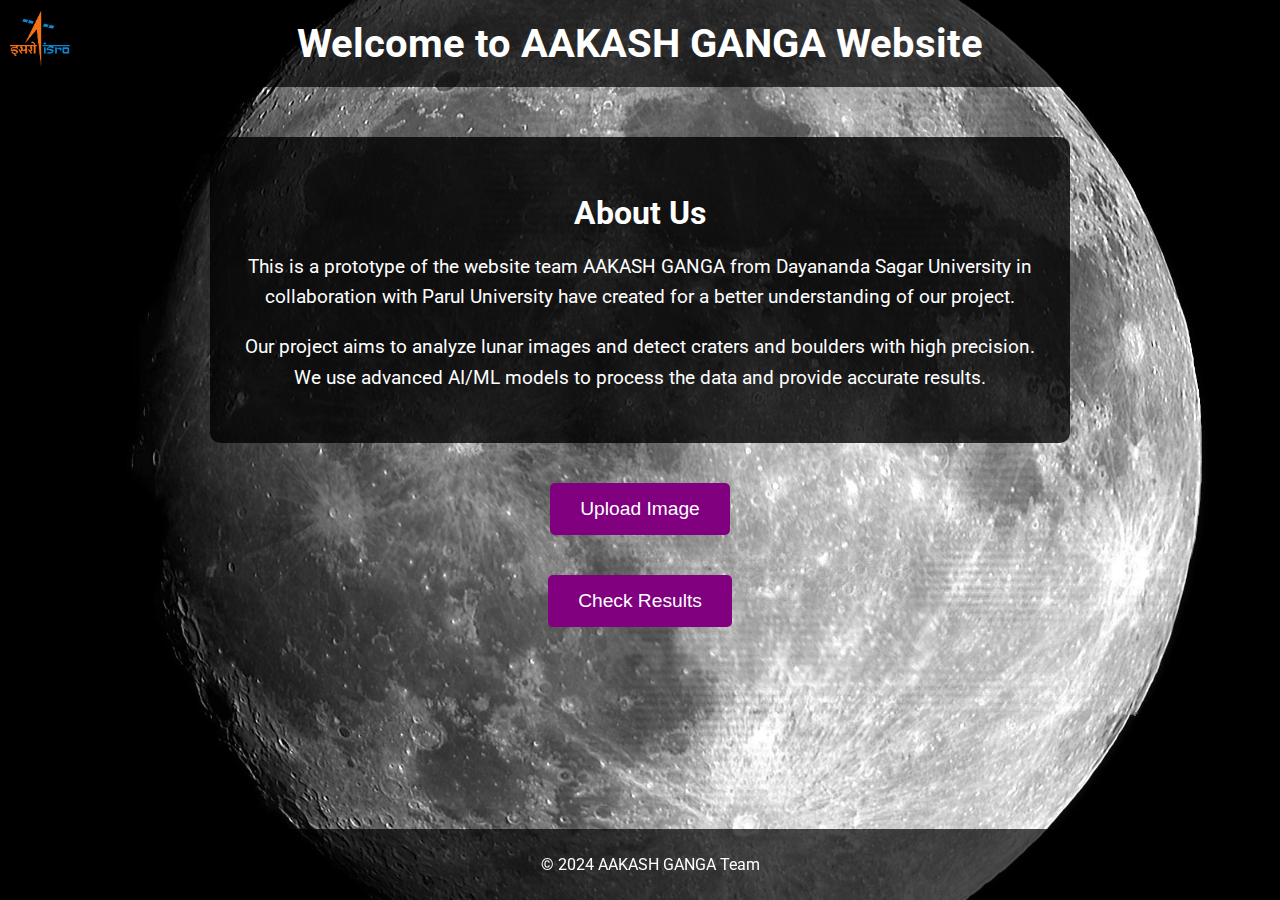
<file: index.html>
<!DOCTYPE html>
<html lang="en">
<head>
    <meta charset="UTF-8">
    <meta name="viewport" content="width=device-width, initial-scale=1.0">
    <title>AAKASH GANGA Website</title>
    <link rel="stylesheet" href="styles.css">
    <link href="https://fonts.googleapis.com/css2?family=Roboto:wght@400;700&display=swap" rel="stylesheet">
</head>
<body>
    <header>
        <img src="images/isro_logo.png" alt="ISRO Logo" class="logo">
        <h1>Welcome to AAKASH GANGA Website</h1>
    </header>
    <main>
        <section class="about">
            <h2>About Us</h2>
            <p>This is a prototype of the website team AAKASH GANGA from Dayananda Sagar University in collaboration with Parul University have created for a better understanding of our project.</p>
            <p>Our project aims to analyze lunar images and detect craters and boulders with high precision. We use advanced AI/ML models to process the data and provide accurate results.</p>
        </section>
        <section class="upload-section">
            <button id="uploadBtn">Upload Image</button>
            <input type="file" id="imageInput" accept="image/*">
        </section>
        <section class="results-section">
            <button id="resultsBtn">Check Results</button>
        </section>
    </main>
    <footer>
        <p>&copy; 2024 AAKASH GANGA Team</p>
    </footer>

    <script src="scripts.js"></script>
</body>
</html>
</file>
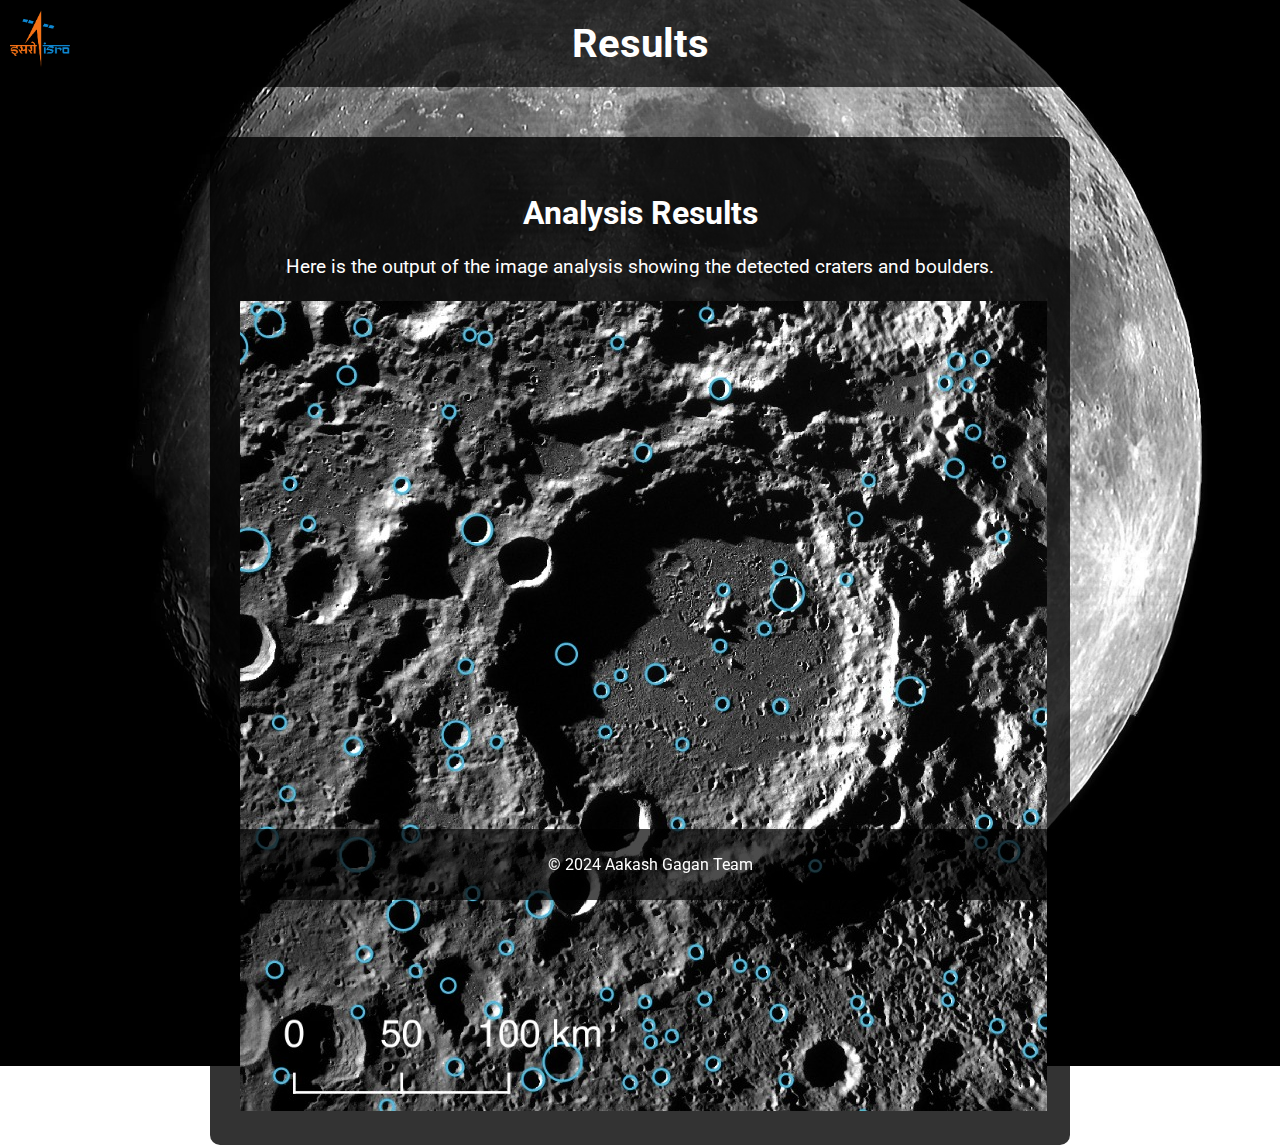
<file: results.html>
<!DOCTYPE html>
<html lang="en">
<head>
    <meta charset="UTF-8">
    <meta name="viewport" content="width=device-width, initial-scale=1.0">
    <title>Results - Aakash Gagan Website</title>
    <link rel="stylesheet" href="styles.css">
    <link href="https://fonts.googleapis.com/css2?family=Roboto:wght@400;700&display=swap" rel="stylesheet">
</head>
<body>
    <header>
        <img src="images/isro_logo.png" alt="ISRO Logo" class="logo">
        <h1>Results</h1>
    </header>
    <main>
        <section class="about">
            <h2>Analysis Results</h2>
            <p>Here is the output of the image analysis showing the detected craters and boulders.</p>
            <img src="images/output.png" alt="Detected Features" id="outputImage">
        </section>
    </main>
    <footer>
        <p>&copy; 2024 Aakash Gagan Team</p>
    </footer>
</body>
</html>
</file>
<file: styles.css>
@import url('https://fonts.googleapis.com/css2?family=Roboto:wght@400;700&display=swap');

body, html {
    margin: 0;
    padding: 0;
    width: 100%;
    height: 100%;
    font-family: 'Roboto', sans-serif;
    color: white;
    background: url('images/moon.jpg') no-repeat center center fixed;
    background-size: cover;
    animation: rotate 100s infinite linear;
}

@keyframes rotate {
    from {
        background-position: 0 0;
    }
    to {
        background-position: 100% 100%;
    }
}

header {
    text-align: center;
    padding: 20px;
    background: rgba(0, 0, 0, 0.7);
}

.logo {
    width: 60px;
    height: auto;
    position: absolute;
    top: 10px;
    left: 10px;
}

h1 {
    font-size: 2.5em;
    margin: 0;
}

main {
    text-align: center;
    margin-top: 50px;
}

.about {
    background: rgba(0, 0, 0, 0.8);
    padding: 30px;
    margin: 20px auto;
    border-radius: 10px;
    width: 80%;
    max-width: 800px;
}

.about h2 {
    font-size: 2em;
    margin-bottom: 20px;
}

.about p {
    font-size: 1.2em;
    line-height: 1.6em;
}

.upload-section, .results-section {
    margin: 20px;
}

input[type="file"] {
    display: none;
}

#imageInput + label {
    font-size: 1.2em;
    padding: 10px;
    background-color: purple;
    color: white;
    border: none;
    border-radius: 5px;
    cursor: pointer;
    margin-top: 20px;
    display: inline-block;
}

button {
    padding: 15px 30px;
    font-size: 1.2em;
    color: white;
    background-color: purple;
    border: none;
    border-radius: 5px;
    cursor: pointer;
    margin-top: 20px;
}

button:hover, #imageInput + label:hover {
    background-color: darkpurple;
}

footer {
    text-align: center;
    padding: 10px;
    position: fixed;
    bottom: 0;
    width: 100%;
    background: rgba(0, 0, 0, 0.7);
    font-size: 1em;
}
</file>
